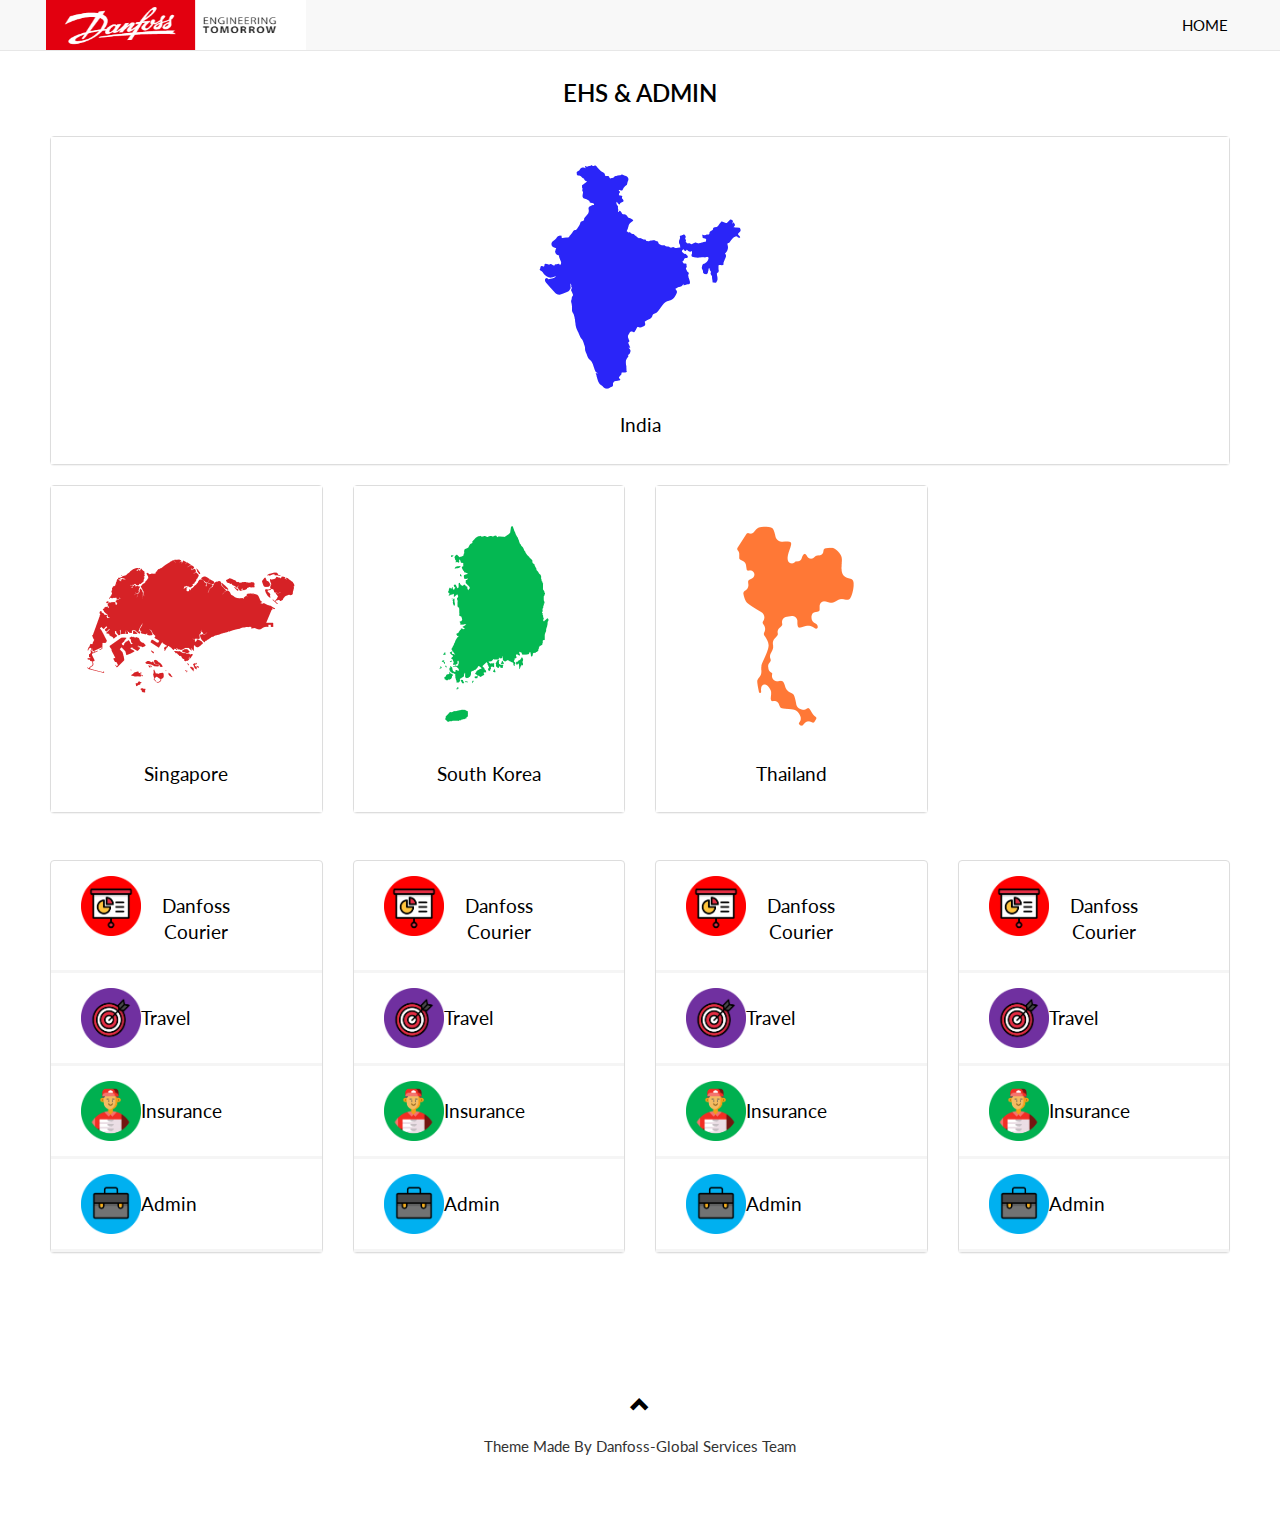
<file: GS-Beta1.2-master/check.html>
<!DOCTYPE html>
<html lang="en">
<head>
  <!-- Theme Made By www.w3schools.com -->
  <title>EHS & ADMIN Page</title>
  <meta charset="utf-8">
  <meta name="viewport" content="width=device-width, initial-scale=1">
  <link rel="stylesheet" href="https://maxcdn.bootstrapcdn.com/bootstrap/3.4.1/css/bootstrap.min.css">
  <link href="https://fonts.googleapis.com/css?family=Montserrat" rel="stylesheet" type="text/css">
  <link href="https://fonts.googleapis.com/css?family=Lato" rel="stylesheet" type="text/css">
  <script src="https://ajax.googleapis.com/ajax/libs/jquery/3.6.4/jquery.min.js"></script>
  <script src="https://maxcdn.bootstrapcdn.com/bootstrap/3.4.1/js/bootstrap.min.js"></script>
  <style>
  body {
    font: 400 15px Lato, sans-serif;
    line-height: 1.8;    
  }
  .navbar li a, .navbar .navbar-brand { 
    color: black !important;
  }
  .navbar-nav li a:hover {
    color: #ed1c24 !important;    
  }
  h2 {
    font-size: 24px;
    text-transform: uppercase;
    color: #303030;
    font-weight: 600;
    margin-bottom: 30px;
  }
  h4 {
    font-size: 19px;
    line-height: 1.375em;
    color:black;
    font-weight: 400;    
  }  
  .jumbotron {
    background-color: whitesmoke;
    color: #fff;
    padding: 100px 25px;
    font-family: Montserrat, sans-serif;
  }
  .container-fluid {
    padding: 60px 50px;
   background-image:linear-gradient(to bottom, white 0%, white 30%, white, white 100%);
     /*background: linear-gradient(0deg, rgba(255, 255, 255, 0.3), rgba(255, 255, 255, 0.3)), linear-gradient(120.74deg, #FFB4B7 -1.19%, #DEB5E7 29.65%, #84B5FF 62.61%, #C68CFF 93.58%);*/
  }
  .bg-grey {
    background-color: #f6f6f6;
  }
  .logo-small {
    color: whitesmoke;
    font-size: 50px;
  }
  .logo {
    color: whitesmoke;
    font-size: 200px;
  }
  .thumbnail {
    padding: 0 0 15px 0;
    border: none;
    border-radius: 0;
  }
  .thumbnail img {
    width: 100%;
    height: 100%;
    margin-bottom: 10px;
  }
  .carousel-control.right, .carousel-control.left {
    background-image: none;
    color: whitesmoke;
  }
  .carousel-indicators li {
    border-color: whitesmoke;
  }
  .carousel-indicators li.active {
    background-color: whitesmoke;
  }
  .item h4 {
    font-size: 19px;
    line-height: 1.375em;
    font-weight: 400;
    font-style: italic;
    margin: 70px 0;
  }
  .item span {
    font-style: normal;
  }
  .panel {    
    transition: box-shadow 0.5s;
  }

  .panel-body:hover {    
    box-shadow: 5px 5px 5px 5px rgba(0, 0, 0, 0.2);
  }  

  .pop:hover{
    transform: translateY(-20px);
    overflow: hidden;
    background-color:whitesmoke;    
  }
  
  .panel-heading {        
    color:white;
    font-family:sans-serif;
  }   
  
  footer .glyphicon {
    font-size: 20px;
    margin-bottom: 20px;
    color: black;
  }  
  .slideanim {visibility:hidden;}
  .slide {
    animation-name: slide;
    -webkit-animation-name: slide;
    animation-duration: 1s;
    -webkit-animation-duration: 1s;
    visibility: visible;
  }
  @keyframes slide {
    0% {
      opacity: 0;
      transform: translateY(70%);
    } 
    100% {
      opacity: 1;
      transform: translateY(0%);
    }
  }
  @-webkit-keyframes slide {
    0% {
      opacity: 0;
      -webkit-transform: translateY(70%);
    } 
    100% {
      opacity: 1;
      -webkit-transform: translateY(0%);
    }
  }
  @media screen and (max-width: 768px) {
    .col-sm-4 {
      text-align: center;
      margin: 25px 0;
    }
    .btn-lg {
      width: 100%;
      margin-bottom: 35px;
    }
  }
  @media screen and (max-width: 480px) {
    .logo {
      font-size: 150px;
    }
  }
  </style>
</head>
<body id="myPage" data-spy="scroll" data-target=".navbar" data-offset="60">  

  <nav class="navbar navbar-default navbar-fixed-top">
    <div class="container col-sm-12">
      <div class="navbar-header">
        <button type="button" class="navbar-toggle" data-toggle="collapse" data-target="#myNavbar">
          <span class="icon-bar"></span>
          <span class="icon-bar"></span>
          <span class="icon-bar"></span>                        
        </button>
        <img src="Canva/DET.png" alt="Welcome" width="260" height="50" style="margin-left:12%;">
      </div>
      <div class="collapse navbar-collapse" id="myNavbar" style="margin-right:3%">
        <ul class="nav navbar-nav navbar-right">
          <li><a href="\Index.html">HOME</a></li>          
        </ul>
      </div>
    </div>
  </nav>

<!-- Container (Pricing Section) -->
<div id="pricing" class="container-fluid">
  <div class="text-center">
    <h2 style="color:black">EHS & ADMIN</h2>    
  </div>

  <div class="row">
    <div class="col-sm-1half col-xs-12" >
      <div class="panel panel-default text-center" style="background-color:white;">       
        <div class="panel-body" style="background-color:white">
          <img src="Canva/India_Map.png" width="250" height="250">        
          <h4 style="text-align: center" class="country">India</h4>
        </div>       
      </div>      
    </div> 
    <div class="col-sm-3 col-xs-12">
      <div class="panel panel-default text-center" style="background-color:white">       
        <div class="panel-body" style="background-color:white">
          <img src="Canva/Singapore_Map.png" width="250" height="250">        
          <h4 style="text-align: center">Singapore</h4>                
        </div>      
      </div> 
    </div>
    <div class="col-sm-3 col-xs-12">
      <div class="panel panel-default text-center" style="background-color:white">       
        <div class="panel-body" style="background-color:white">
          <img src="Canva/SouthKorea_Map.png" width="250" height="250">        
          <h4 style="text-align: center">South Korea</h4>
        </div>        
      </div>      
    </div> 
    <div class="col-sm-3 col-xs-12">
      <div class="panel panel-default text-center" style="background-color:white">       
        <div class="panel-body" style="background-color:white">
          <img src="Canva/Thailand_Map.png" width="250" height="250">              
          <h4 style="text-align: center">Thailand</h4>
        </div>  
      </div>      
    </div>      
  </div>
  
  <div class="row"><br></div>

  <div class="row">
    <div class="col-sm-3 col-xs-12">
      <div class="panel panel-default text-center">        
        <div class="panel-body pop" style="border-bottom-style:solid;border-bottom-color:whitesmoke">          
            <div class="col-sm-3">
              <img src="Canva/icon1.png" style="height:60px;width:60px">
            </div>
            <div class="col-sm-7" style="margin-top:3%">
              <h4 style="float:left">Danfoss Courier</h4>
            </div>          
        </div>
        <div class="panel-body pop" style="border-bottom-style:solid;border-bottom-color:whitesmoke">          
          <div class="col-sm-3">
            <img src="Canva/icon2.png" style="height:60px;width:60px">
          </div>
          <div class="col-sm-7" style="margin-top:3%">
            <h4 style="float:left">Travel</h4>
          </div>          
        </div> 
        <div class="panel-body pop" style="border-bottom-style:solid;border-bottom-color:whitesmoke">          
          <div class="col-sm-3">
            <img src="Canva/icon3.png" style="height:60px;width:60px">
          </div>
          <div class="col-sm-7" style="margin-top:3%">
            <h4 style="float:left">Insurance</h4>
          </div>          
        </div> 
        <div class="panel-body pop" style="border-bottom-style:solid;border-bottom-color:whitesmoke">          
          <div class="col-sm-3">
            <img src="Canva/icon4.png" style="height:60px;width:60px">
          </div>
          <div class="col-sm-7" style="margin-top:3%">
            <h4 style="float:left">Admin</h4>
          </div>          
        </div>        
      </div>      
    </div> 

    <div class="col-sm-3 col-xs-12">
      <div class="panel panel-default text-center">        
        <div class="panel-body pop" style="border-bottom-style:solid;border-bottom-color:whitesmoke">          
            <div class="col-sm-3">
              <img src="Canva/icon1.png" style="height:60px;width:60px">
            </div>
            <div class="col-sm-7" style="margin-top:3%">
              <h4 style="float:left">Danfoss Courier</h4>
            </div>          
        </div>
        <div class="panel-body pop" style="border-bottom-style:solid;border-bottom-color:whitesmoke">          
          <div class="col-sm-3">
            <img src="Canva/icon2.png" style="height:60px;width:60px">
          </div>
          <div class="col-sm-7" style="margin-top:3%">
            <h4 style="float:left">Travel</h4>
          </div>          
        </div> 
        <div class="panel-body pop" style="border-bottom-style:solid;border-bottom-color:whitesmoke">          
          <div class="col-sm-3">
            <img src="Canva/icon3.png" style="height:60px;width:60px">
          </div>
          <div class="col-sm-7" style="margin-top:3%">
            <h4 style="float:left">Insurance</h4>
          </div>          
        </div> 
        <div class="panel-body pop" style="border-bottom-style:solid;border-bottom-color:whitesmoke">          
          <div class="col-sm-3">
            <img src="Canva/icon4.png" style="height:60px;width:60px">
          </div>
          <div class="col-sm-7" style="margin-top:3%">
            <h4 style="float:left">Admin</h4>
          </div>          
        </div>        
      </div>      
    </div> 

    <div class="col-sm-3 col-xs-12">
      <div class="panel panel-default text-center">        
        <div class="panel-body pop" style="border-bottom-style:solid;border-bottom-color:whitesmoke">          
            <div class="col-sm-3">
              <img src="Canva/icon1.png" style="height:60px;width:60px">
            </div>
            <div class="col-sm-7" style="margin-top:3%">
              <h4 style="float:left">Danfoss Courier</h4>
            </div>          
        </div>
        <div class="panel-body pop" style="border-bottom-style:solid;border-bottom-color:whitesmoke">          
          <div class="col-sm-3">
            <img src="Canva/icon2.png" style="height:60px;width:60px">
          </div>
          <div class="col-sm-7" style="margin-top:3%">
            <h4 style="float:left">Travel</h4>
          </div>          
        </div> 
        <div class="panel-body pop" style="border-bottom-style:solid;border-bottom-color:whitesmoke">          
          <div class="col-sm-3">
            <img src="Canva/icon3.png" style="height:60px;width:60px">
          </div>
          <div class="col-sm-7" style="margin-top:3%">
            <h4 style="float:left">Insurance</h4>
          </div>          
        </div> 
        <div class="panel-body pop" style="border-bottom-style:solid;border-bottom-color:whitesmoke">          
          <div class="col-sm-3">
            <img src="Canva/icon4.png" style="height:60px;width:60px">
          </div>
          <div class="col-sm-7" style="margin-top:3%">
            <h4 style="float:left">Admin</h4>
          </div>          
        </div>        
      </div>      
    </div> 

    <div class="col-sm-3 col-xs-12">
      <div class="panel panel-default text-center">        
        <div class="panel-body pop" style="border-bottom-style:solid;border-bottom-color:whitesmoke">          
            <div class="col-sm-3">
              <img src="Canva/icon1.png" style="height:60px;width:60px">
            </div>
            <div class="col-sm-7" style="margin-top:3%">
              <h4 style="float:left">Danfoss Courier</h4>
            </div>          
        </div>
        <div class="panel-body pop" style="border-bottom-style:solid;border-bottom-color:whitesmoke">          
          <div class="col-sm-3">
            <img src="Canva/icon2.png" style="height:60px;width:60px">
          </div>
          <div class="col-sm-7" style="margin-top:3%">
            <h4 style="float:left">Travel</h4>
          </div>          
        </div> 
        <div class="panel-body pop" style="border-bottom-style:solid;border-bottom-color:whitesmoke">          
          <div class="col-sm-3">
            <img src="Canva/icon3.png" style="height:60px;width:60px">
          </div>
          <div class="col-sm-7" style="margin-top:3%">
            <h4 style="float:left">Insurance</h4>
          </div>          
        </div> 
        <div class="panel-body pop" style="border-bottom-style:solid;border-bottom-color:whitesmoke">          
          <div class="col-sm-3">
            <img src="Canva/icon4.png" style="height:60px;width:60px">
          </div>
          <div class="col-sm-7" style="margin-top:3%">
            <h4 style="float:left">Admin</h4>
          </div>          
        </div>        
      </div>      
    </div> 

  </div>

</div>

<footer class="container-fluid text-center">
  <a href="#myPage" title="To Top">
    <span class="glyphicon glyphicon-chevron-up"></span>
  </a>
  <p>Theme Made By Danfoss-Global Services Team</p> 
</footer>

<script>
$(document).ready(function(){
  // Add smooth scrolling to all links in navbar + footer link
  $(".navbar a, footer a[href='#myPage']").on('click', function(event) {
    // Make sure this.hash has a value before overriding default behavior
    if (this.hash !== "") {
      // Prevent default anchor click behavior
      event.preventDefault();

      // Store hash
      var hash = this.hash;

      // Using jQuery's animate() method to add smooth page scroll
      // The optional number (900) specifies the number of milliseconds it takes to scroll to the specified area
      $('html, body').animate({
        scrollTop: $(hash).offset().top
      }, 900, function(){
   
        // Add hash (#) to URL when done scrolling (default click behavior)
        window.location.hash = hash;
      });
    } // End if   

  });
  
  $(window).scroll(function() {
    $(".slideanim").each(function(){
      var pos = $(this).offset().top;

      var winTop = $(window).scrollTop();
        if (pos < winTop + 600) {
          $(this).addClass("slide");
        }
    });
  });
})
</script>

</body>
</html>
</file>
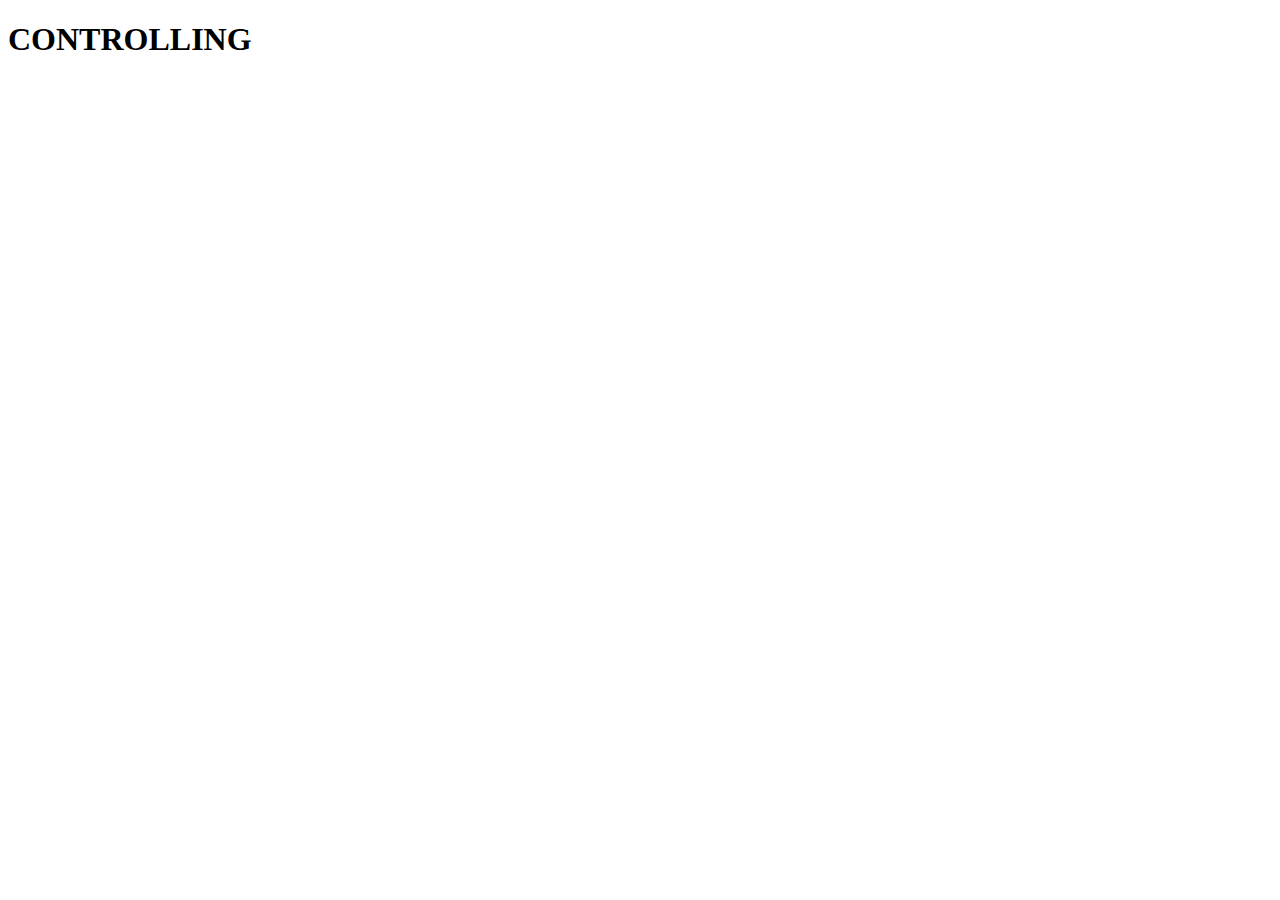
<file: GS-Beta1.2-master/Controlling.html>
<!DOCTYPE html>
<html lang="en">
<head>
    <meta charset="UTF-8">
    <meta http-equiv="X-UA-Compatible" content="IE=edge">
    <meta name="viewport" content="width=device-width, initial-scale=1.0">
    <title>Document</title>
    
</head>
<body>
    <h1>CONTROLLING</h1>
    
</body>
</html>
</file>
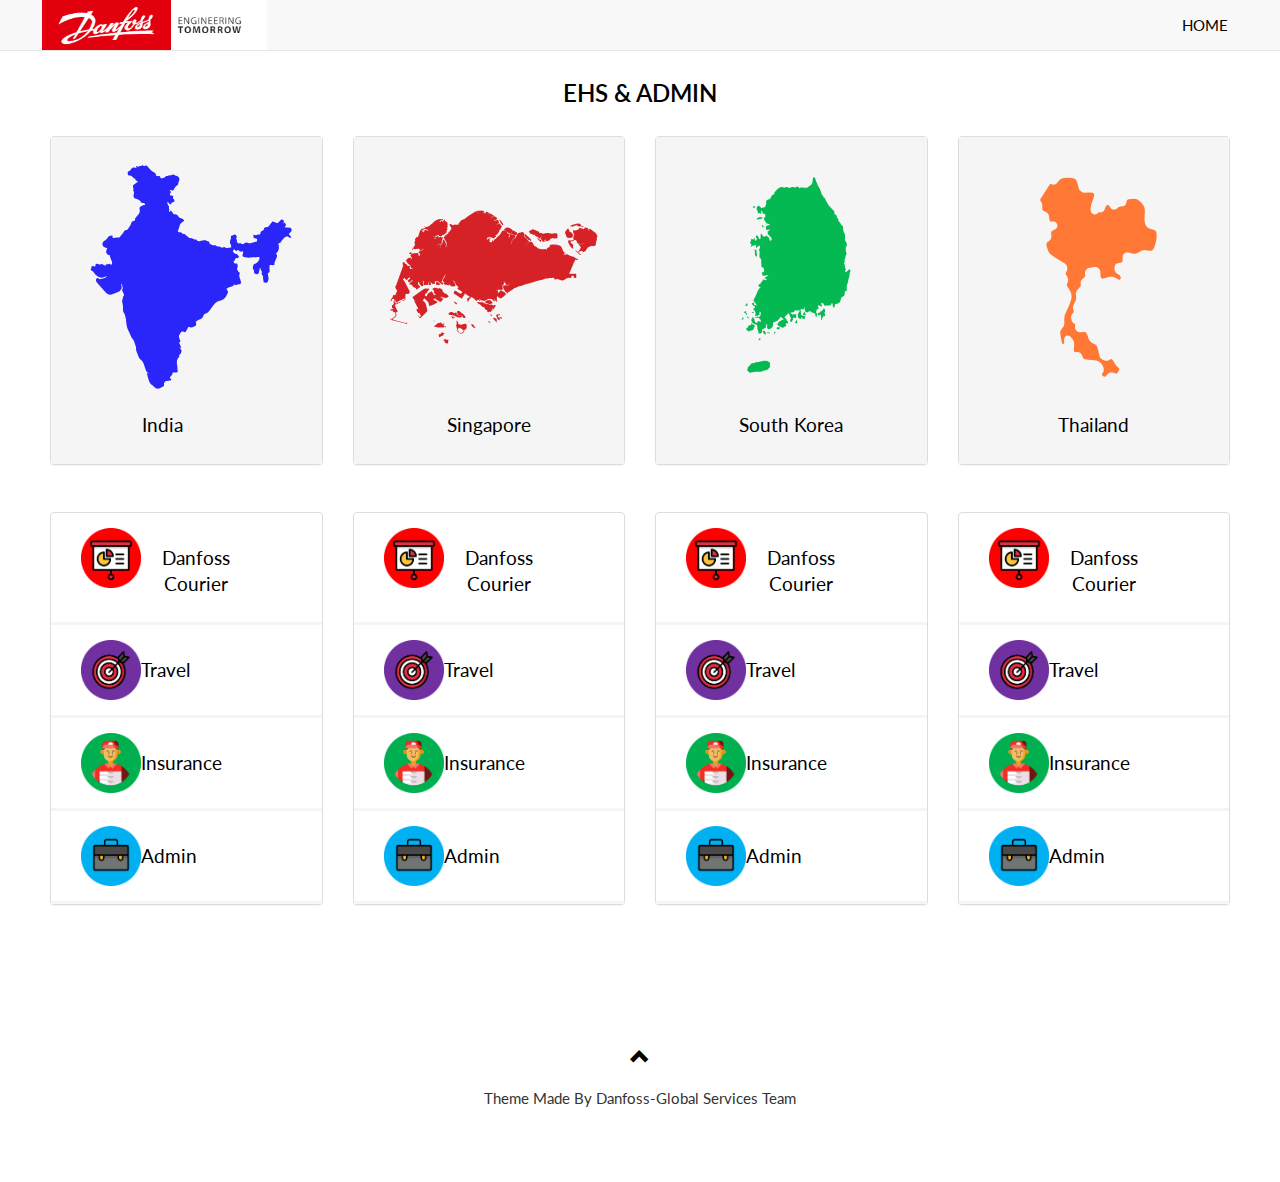
<file: GS-Beta1.2-master/EHS&Admin.html>
<!DOCTYPE html>
<html lang="en">
<head>
  <!-- Theme Made By www.w3schools.com -->
  <title>EHS & ADMIN Page</title>
  <meta charset="utf-8">
  <meta name="viewport" content="width=device-width, initial-scale=1">
  <link rel="stylesheet" href="https://maxcdn.bootstrapcdn.com/bootstrap/3.4.1/css/bootstrap.min.css">
  <link href="https://fonts.googleapis.com/css?family=Montserrat" rel="stylesheet" type="text/css">
  <link href="https://fonts.googleapis.com/css?family=Lato" rel="stylesheet" type="text/css">
  <script src="https://ajax.googleapis.com/ajax/libs/jquery/3.6.4/jquery.min.js"></script>
  <script src="https://maxcdn.bootstrapcdn.com/bootstrap/3.4.1/js/bootstrap.min.js"></script>
  <style>
  body {
    font: 400 15px Lato, sans-serif;
    line-height: 1.8;    
  }
  .navbar li a, .navbar .navbar-brand { 
    color: black !important;
  }
  .navbar-nav li a:hover {
    color: #ed1c24 !important;    
  }
  h2 {
    font-size: 24px;
    text-transform: uppercase;
    color: #303030;
    font-weight: 600;
    margin-bottom: 30px;
  }
  h4 {
    font-size: 19px;
    line-height: 1.375em;
    color:black;
    font-weight: 400;    
  }  
  .jumbotron {
    background-color: whitesmoke;
    color: #fff;
    padding: 100px 25px;
    font-family: Montserrat, sans-serif;
  }
  .container-fluid {
    padding: 60px 50px;
   background-image:linear-gradient(to bottom, white 0%, white 30%, white, white 100%);
     /*background: linear-gradient(0deg, rgba(255, 255, 255, 0.3), rgba(255, 255, 255, 0.3)), linear-gradient(120.74deg, #FFB4B7 -1.19%, #DEB5E7 29.65%, #84B5FF 62.61%, #C68CFF 93.58%);*/
  }
  .bg-grey {
    background-color: #f6f6f6;
  }
  .logo-small {
    color: whitesmoke;
    font-size: 50px;
  }
  .logo {
    color: whitesmoke;
    font-size: 200px;
  }
  .thumbnail {
    padding: 0 0 15px 0;
    border: none;
    border-radius: 0;
  }
  .thumbnail img {
    width: 100%;
    height: 100%;
    margin-bottom: 10px;
  }
  .carousel-control.right, .carousel-control.left {
    background-image: none;
    color: whitesmoke;
  }
  .carousel-indicators li {
    border-color: whitesmoke;
  }
  .carousel-indicators li.active {
    background-color: whitesmoke;
  }
  .item h4 {
    font-size: 19px;
    line-height: 1.375em;
    font-weight: 400;
    font-style: italic;
    margin: 70px 0;
  }
  .item span {
    font-style: normal;
  }
  .panel {    
    transition: box-shadow 0.5s;
  }

  .panel-body:hover {    
    box-shadow: 5px 5px 5px 5px rgba(0, 0, 0, 0.2);
  }  

  .pop:hover{
    transform: translateY(-20px);
    overflow: hidden;
    background-color:whitesmoke;    
  }
  
  .panel-heading {        
    color:white;
    font-family:sans-serif;
  }   
  
  footer .glyphicon {
    font-size: 20px;
    margin-bottom: 20px;
    color: black;
  }  
  .slideanim {visibility:hidden;}
  .slide {
    animation-name: slide;
    -webkit-animation-name: slide;
    animation-duration: 1s;
    -webkit-animation-duration: 1s;
    visibility: visible;
  }
  @keyframes slide {
    0% {
      opacity: 0;
      transform: translateY(70%);
    } 
    100% {
      opacity: 1;
      transform: translateY(0%);
    }
  }
  @-webkit-keyframes slide {
    0% {
      opacity: 0;
      -webkit-transform: translateY(70%);
    } 
    100% {
      opacity: 1;
      -webkit-transform: translateY(0%);
    }
  }
  @media screen and (max-width: 768px) {
    .col-sm-3 {
      text-align: center;
      margin: 25px 0;
    }
    .btn-lg {
      width: 100%;
      margin-bottom: 35px;
    }    
  }
  @media screen and (max-width: 480px) {
    .logo {
      font-size: 150px;
    }
  }
  </style>
</head>
<body id="myPage" data-spy="scroll" data-target=".navbar" data-offset="60">  

  <nav class="navbar navbar-default navbar-fixed-top">
    <div class="container col-sm-12">
      <div class="navbar-header">
        <button type="button" class="navbar-toggle" data-toggle="collapse" data-target="#myNavbar">
          <span class="icon-bar"></span>
          <span class="icon-bar"></span>
          <span class="icon-bar"></span>                        
        </button>
        <img src="Canva/DET.png" alt="Welcome" width="225" height="50" style="margin-left:12%;">
      </div>
      <div class="collapse navbar-collapse" id="myNavbar" style="margin-right:3%">
        <ul class="nav navbar-nav navbar-right">
          <li><a href="\Index.html">HOME</a></li>          
        </ul>
      </div>
    </div>
  </nav>

<!-- Container (Pricing Section) -->
<div id="pricing" class="container-fluid">
  <div class="text-center">
    <h2 style="color:black">EHS & ADMIN</h2>    
  </div>

  <div class="row">
    <div class="col-sm-3 col-xs-12" >
      <div class="panel panel-default text-center" style="background-color:whitesmoke;">       
        <div class="panel-body" style="background-color:whitesmoke">
          <img src="Canva/India_Map.png" width="250" height="250" style="background-color:whitesmoke">                  
          <h4 style="margin-right:20%" class="country">India</h4>
        </div>       
      </div>      
    </div> 
    <div class="col-sm-3 col-xs-12">
      <div class="panel panel-default text-center" style="background-color:whitesmoke">       
        <div class="panel-body" style="background-color:whitesmoke">
          <img src="Canva/Singapore_Map.png" width="250" height="250" style="background-color:whitesmoke">        
          <h4 style="text-align: center">Singapore</h4>                
        </div>      
      </div> 
    </div>
    <div class="col-sm-3 col-xs-12">
      <div class="panel panel-default text-center" style="background-color:whitesmoke">       
        <div class="panel-body" style="background-color:whitesmoke">
          <img src="Canva/SouthKorea_Map.png" width="250" height="250" style="background-color:whitesmoke">        
          <h4 style="text-align: center">South Korea</h4>
        </div>        
      </div>      
    </div> 
    <div class="col-sm-3 col-xs-12">
      <div class="panel panel-default text-center" style="background-color:whitesmoke">       
        <div class="panel-body" style="background-color:whitesmoke">
          <img src="Canva/Thailand_Map.png" width="250" height="250" style="background-color:whitesmoke">              
          <h4 style="text-align: center">Thailand</h4>
        </div>  
      </div>      
    </div>      
  </div>
  
  <div class="row"><br></div>

  <div class="row">
    <div class="col-sm-3 col-xs-12">
      <div class="panel panel-default text-center">        
        <div class="panel-body pop" style="border-bottom-style:solid;border-bottom-color:whitesmoke">          
            <div class="col-sm-3">
              <img src="Canva/icon1.png" style="height:60px;width:60px">
            </div>
            <div class="col-sm-7" style="margin-top:3%">
              <h4 style="float:left">Danfoss Courier</h4>
            </div>          
        </div>
        <div class="panel-body pop" style="border-bottom-style:solid;border-bottom-color:whitesmoke">          
          <div class="col-sm-3">
            <img src="Canva/icon2.png" style="height:60px;width:60px">
          </div>
          <div class="col-sm-7" style="margin-top:3%">
            <h4 style="float:left">Travel</h4>
          </div>          
        </div> 
        <div class="panel-body pop" style="border-bottom-style:solid;border-bottom-color:whitesmoke">          
          <div class="col-sm-3">
            <img src="Canva/icon3.png" style="height:60px;width:60px">
          </div>
          <div class="col-sm-7" style="margin-top:3%">
            <h4 style="float:left">Insurance</h4>
          </div>          
        </div> 
        <div class="panel-body pop" style="border-bottom-style:solid;border-bottom-color:whitesmoke">          
          <div class="col-sm-3">
            <img src="Canva/icon4.png" style="height:60px;width:60px">
          </div>
          <div class="col-sm-7" style="margin-top:3%">
            <h4 style="float:left">Admin</h4>
          </div>          
        </div>        
      </div>      
    </div> 

    <div class="col-sm-3 col-xs-12">
      <div class="panel panel-default text-center">        
        <div class="panel-body pop" style="border-bottom-style:solid;border-bottom-color:whitesmoke">          
            <div class="col-sm-3">
              <img src="Canva/icon1.png" style="height:60px;width:60px">
            </div>
            <div class="col-sm-7" style="margin-top:3%">
              <h4 style="float:left">Danfoss Courier</h4>
            </div>          
        </div>
        <div class="panel-body pop" style="border-bottom-style:solid;border-bottom-color:whitesmoke">          
          <div class="col-sm-3">
            <img src="Canva/icon2.png" style="height:60px;width:60px">
          </div>
          <div class="col-sm-7" style="margin-top:3%">
            <h4 style="float:left">Travel</h4>
          </div>          
        </div> 
        <div class="panel-body pop" style="border-bottom-style:solid;border-bottom-color:whitesmoke">          
          <div class="col-sm-3">
            <img src="Canva/icon3.png" style="height:60px;width:60px">
          </div>
          <div class="col-sm-7" style="margin-top:3%">
            <h4 style="float:left">Insurance</h4>
          </div>          
        </div> 
        <div class="panel-body pop" style="border-bottom-style:solid;border-bottom-color:whitesmoke">          
          <div class="col-sm-3">
            <img src="Canva/icon4.png" style="height:60px;width:60px">
          </div>
          <div class="col-sm-7" style="margin-top:3%">
            <h4 style="float:left">Admin</h4>
          </div>          
        </div>        
      </div>      
    </div> 

    <div class="col-sm-3 col-xs-12">
      <div class="panel panel-default text-center">        
        <div class="panel-body pop" style="border-bottom-style:solid;border-bottom-color:whitesmoke">          
            <div class="col-sm-3">
              <img src="Canva/icon1.png" style="height:60px;width:60px">
            </div>
            <div class="col-sm-7" style="margin-top:3%">
              <h4 style="float:left">Danfoss Courier</h4>
            </div>          
        </div>
        <div class="panel-body pop" style="border-bottom-style:solid;border-bottom-color:whitesmoke">          
          <div class="col-sm-3">
            <img src="Canva/icon2.png" style="height:60px;width:60px">
          </div>
          <div class="col-sm-7" style="margin-top:3%">
            <h4 style="float:left">Travel</h4>
          </div>          
        </div> 
        <div class="panel-body pop" style="border-bottom-style:solid;border-bottom-color:whitesmoke">          
          <div class="col-sm-3">
            <img src="Canva/icon3.png" style="height:60px;width:60px">
          </div>
          <div class="col-sm-7" style="margin-top:3%">
            <h4 style="float:left">Insurance</h4>
          </div>          
        </div> 
        <div class="panel-body pop" style="border-bottom-style:solid;border-bottom-color:whitesmoke">          
          <div class="col-sm-3">
            <img src="Canva/icon4.png" style="height:60px;width:60px">
          </div>
          <div class="col-sm-7" style="margin-top:3%">
            <h4 style="float:left">Admin</h4>
          </div>          
        </div>        
      </div>      
    </div> 

    <div class="col-sm-3 col-xs-12">
      <div class="panel panel-default text-center">        
        <div class="panel-body pop" style="border-bottom-style:solid;border-bottom-color:whitesmoke">          
            <div class="col-sm-3">
              <img src="Canva/icon1.png" style="height:60px;width:60px">
            </div>
            <div class="col-sm-7" style="margin-top:3%">
              <h4 style="float:left">Danfoss Courier</h4>
            </div>          
        </div>
        <div class="panel-body pop" style="border-bottom-style:solid;border-bottom-color:whitesmoke">          
          <div class="col-sm-3">
            <img src="Canva/icon2.png" style="height:60px;width:60px">
          </div>
          <div class="col-sm-7" style="margin-top:3%">
            <h4 style="float:left">Travel</h4>
          </div>          
        </div> 
        <div class="panel-body pop" style="border-bottom-style:solid;border-bottom-color:whitesmoke">          
          <div class="col-sm-3">
            <img src="Canva/icon3.png" style="height:60px;width:60px">
          </div>
          <div class="col-sm-7" style="margin-top:3%">
            <h4 style="float:left">Insurance</h4>
          </div>          
        </div> 
        <div class="panel-body pop" style="border-bottom-style:solid;border-bottom-color:whitesmoke">          
          <div class="col-sm-3">
            <img src="Canva/icon4.png" style="height:60px;width:60px">
          </div>
          <div class="col-sm-7" style="margin-top:3%">
            <h4 style="float:left">Admin</h4>
          </div>          
        </div>        
      </div>      
    </div> 

  </div>

</div>

<footer class="container-fluid text-center">
  <a href="#myPage" title="To Top">
    <span class="glyphicon glyphicon-chevron-up"></span>
  </a>
  <p>Theme Made By Danfoss-Global Services Team</p> 
</footer>

<script>
$(document).ready(function(){
  // Add smooth scrolling to all links in navbar + footer link
  $(".navbar a, footer a[href='#myPage']").on('click', function(event) {
    // Make sure this.hash has a value before overriding default behavior
    if (this.hash !== "") {
      // Prevent default anchor click behavior
      event.preventDefault();

      // Store hash
      var hash = this.hash;

      // Using jQuery's animate() method to add smooth page scroll
      // The optional number (900) specifies the number of milliseconds it takes to scroll to the specified area
      $('html, body').animate({
        scrollTop: $(hash).offset().top
      }, 900, function(){
   
        // Add hash (#) to URL when done scrolling (default click behavior)
        window.location.hash = hash;
      });
    } // End if   

  });
  
  $(window).scroll(function() {
    $(".slideanim").each(function(){
      var pos = $(this).offset().top;

      var winTop = $(window).scrollTop();
        if (pos < winTop + 600) {
          $(this).addClass("slide");
        }
    });
  });
})
</script>

</body>
</html>
</file>
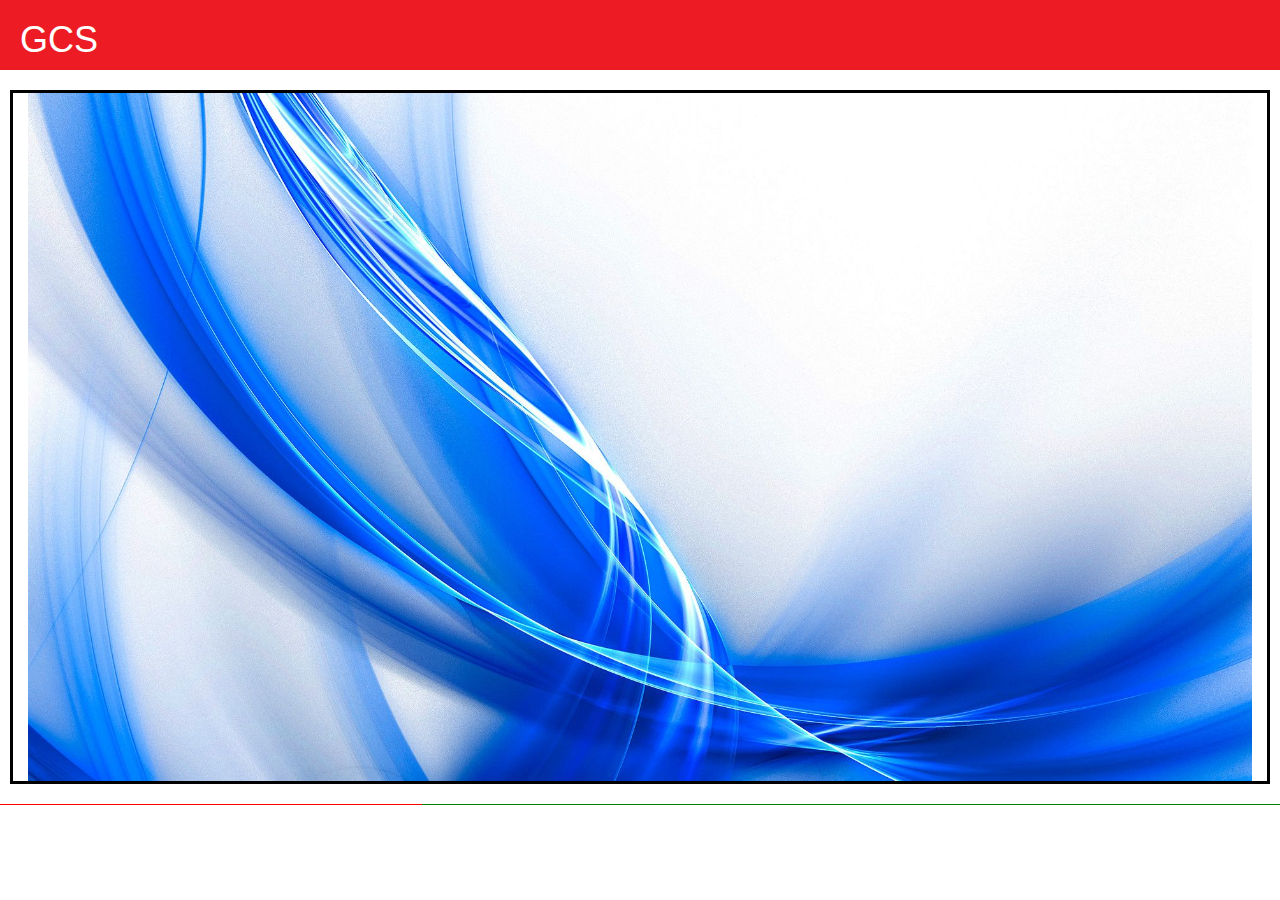
<file: GS-Beta1.2-master/GCS.html>
<!DOCTYPE html>
<html lang="en">
<head>
<title>CSS Website Layout</title>
<meta charset="utf-8">
<meta name="viewport" content="width=device-width, initial-scale=1">
  <link rel="stylesheet" href="https://maxcdn.bootstrapcdn.com/bootstrap/3.4.1/css/bootstrap.min.css">
  <script src="https://ajax.googleapis.com/ajax/libs/jquery/3.6.4/jquery.min.js"></script>
  <script src="https://maxcdn.bootstrapcdn.com/bootstrap/3.4.1/js/bootstrap.min.js"></script>

<style>
* {
  box-sizing: border-box;
}

body {
  margin: 0;
  overflow-x: hidden;
}

/* Style the header */
.header {
  background-color: #ed1c24;
  color:white;  
  text-align: left;
  margin-bottom:20px;
  
}

/* Create three equal columns that floats next to each other */
.column {
  float: left;
  padding: 15px;
}

/* Clear floats after the columns */
.row::after {
  content: "";
  display: table;
  clear: both;
}

/* Responsive layout - makes the three columns stack on top of each other instead of next to each other */
@media screen and (max-width:600px) {
  .column {
    width: 100%;
  }
}
</style>
</head>
<body>

<div class="row">
<div class="header col-xs-12 col-sm-12 col-lg-12">
  <h1 style="margin-left:20px">GCS</h1>  
</div>
</div>

<div class="row" style="border-style: solid;border-color: black;margin-left: 10px;margin-right: 10px;margin-bottom:20px;">
  <div class="col-xs-12 col-sm-12 col-lg-12" style="width:100%">
    <img src="Canva/demo.jpg" style="width:100%;">
  </div> 
</div>

<div class="row">
  <div class="col-xs-4 col-sm-4 col-lg-4" style="background-color:red;"></div>
  <div class="col-xs-8 col-sm-8 col-lg-8" style="background-color:green;"></div>
</div>

</body>
</html>
</file>
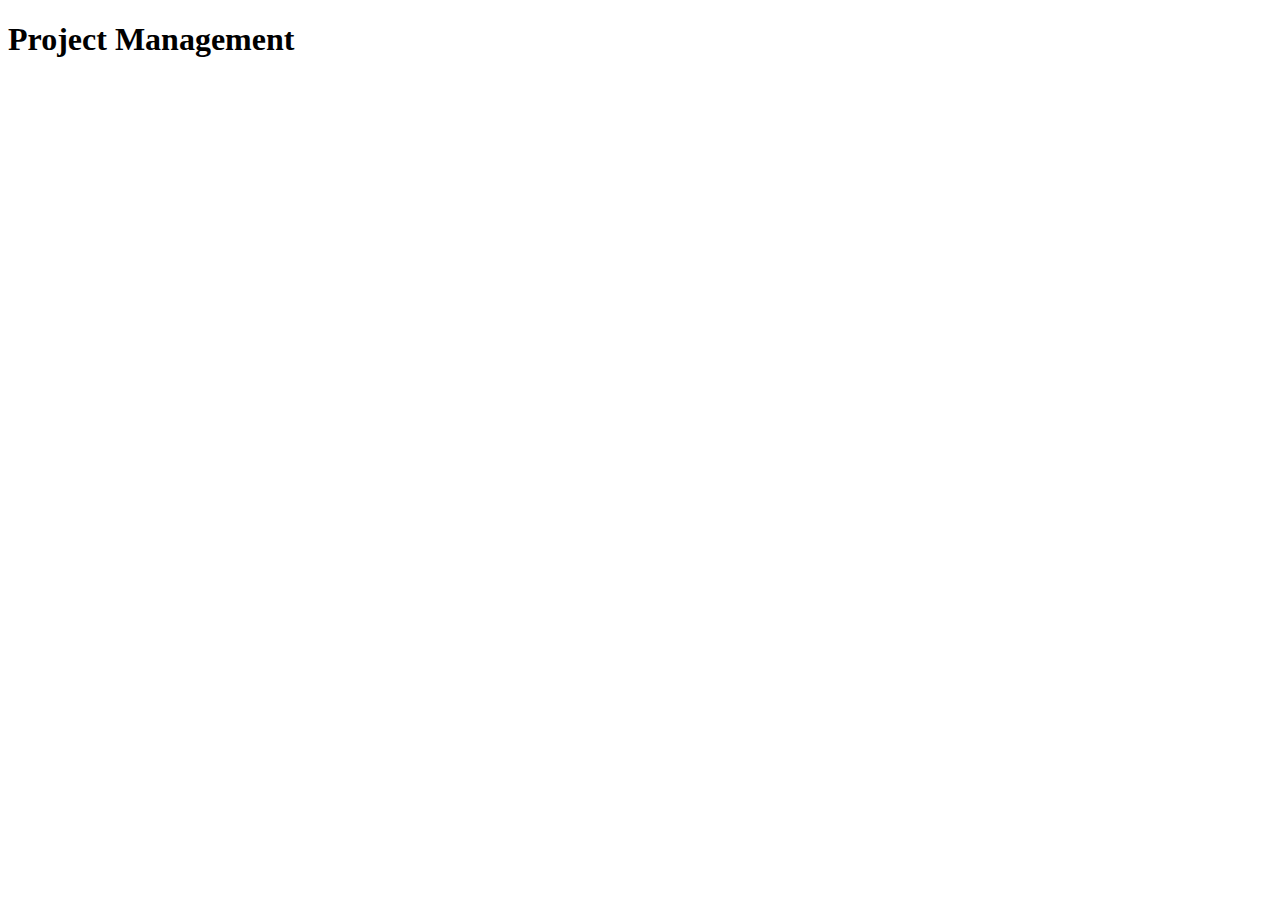
<file: GS-Beta1.2-master/Project_Management.html>
<!DOCTYPE html>
<html lang="en">
<head>
    <meta charset="UTF-8">
    <meta http-equiv="X-UA-Compatible" content="IE=edge">
    <meta name="viewport" content="width=device-width, initial-scale=1.0">
    <title>Document</title>
    
</head>
<body>
    <h1>Project Management</h1>
    
</body>
</html>
</file>
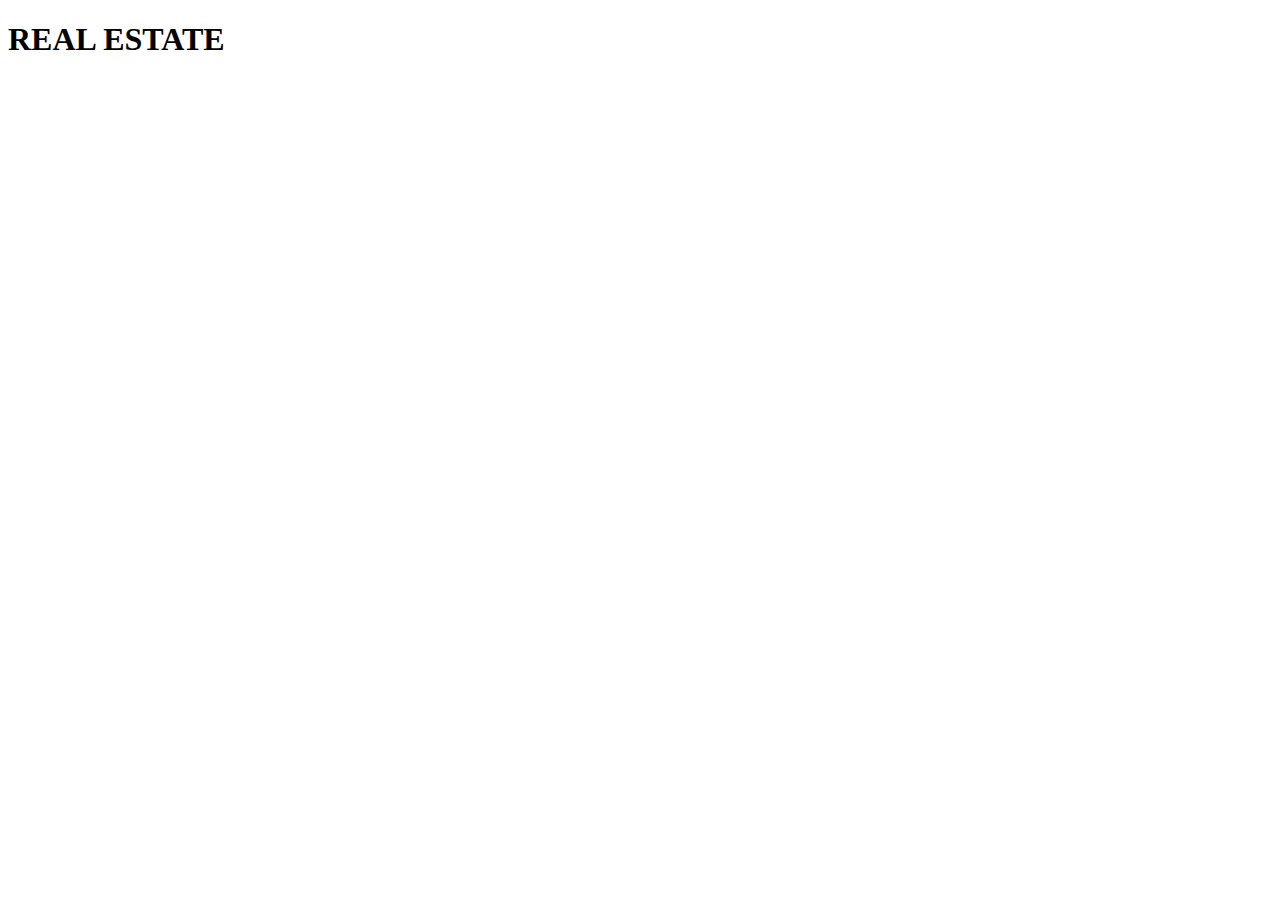
<file: GS-Beta1.2-master/Real_Estate.html>
<!DOCTYPE html>
<html lang="en">
<head>
    <meta charset="UTF-8">
    <meta http-equiv="X-UA-Compatible" content="IE=edge">
    <meta name="viewport" content="width=device-width, initial-scale=1.0">
    <title>Document</title>
    
</head>
<body>
    <h1>REAL ESTATE</h1>
    
</body>
</html>
</file>
